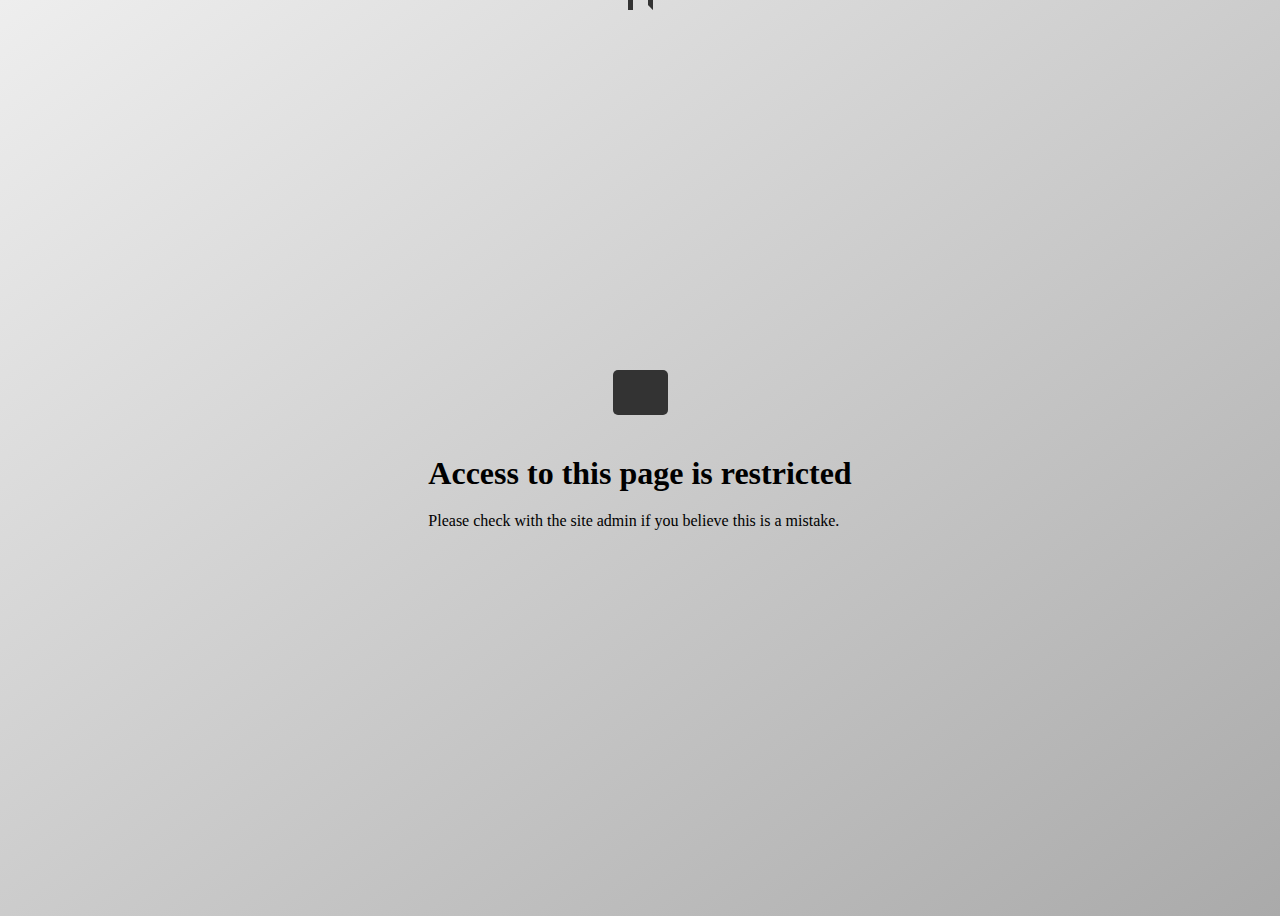
<file: src/main/resources/templates/invalidAccess.html>
<html>
	<head>
		<style>
			@import url('https://fonts.googleapis.com/css?family=Lato');

			$animationTime: 2s;

			* {
			  position: relative;
			  margin: 0;
			  padding: 0;
			  box-sizing: border-box;
			  font-family: 'Lato', sans-serif;
			}

			body {
			  height: 100vh;
			  display: flex;
			  flex-direction: column;
			  justify-content: center;
			  align-items: center;
			  background: linear-gradient(to bottom right, #EEE, #AAA);
			}

			h1 {
			  margin: 40px 0 20px;
			}

			.lock {
			  border-radius: 5px;
			  width: 55px;
			  height: 45px;
			  background-color: #333;
			  animation: dip 1s;
			  animation-delay: ($animationTime - .5);
			  
			  &::before,
			  &::after {
			    content: '';
			    position: absolute;
			    border-left: 5px solid #333;
			    height: 20px;
			    width: 15px;
			    left: calc(50% - 12.5px);
			  }
			  
			  &::before {
			    top: -30px;
			    border: 5px solid #333;
			    border-bottom-color: transparent;
			    border-radius: 15px 15px 0 0;
			    height: 30px;
			    animation: lock $animationTime, spin $animationTime;
			  }
			  
			  &::after {
			    top: -10px; 
			    border-right: 5px solid transparent;
			    animation: spin $animationTime;
			  }
			}

			@keyframes lock {
			  0% {
			    top: -45px;
			  }
			  65% {
			    top: -45px;
			  }
			  100% {
			    top: -30px;
			  }
			}

			@keyframes spin {
			  0% {
			    transform: scaleX(-1);
			    left: calc(50% - 30px);
			  }
			  65% {
			    transform: scaleX(1);
			    left: calc(50% - 12.5px);
			  }
			}

			@keyframes dip {
			  0% {
			    transform: translateY(0px);
			  }
			  50% {
			    transform: translateY(10px);
			  }
			  100% {
			    transform: translateY(0px);
			  }
			}

			
		</style>
	</head>
	<body>
		<div class="lock"></div>
		<div class="message">
		  <h1>Access to this page is restricted</h1>
		  <p>Please check with the site admin if you believe this is a mistake.</p>
		</div>
	</body>
</html>
</file>
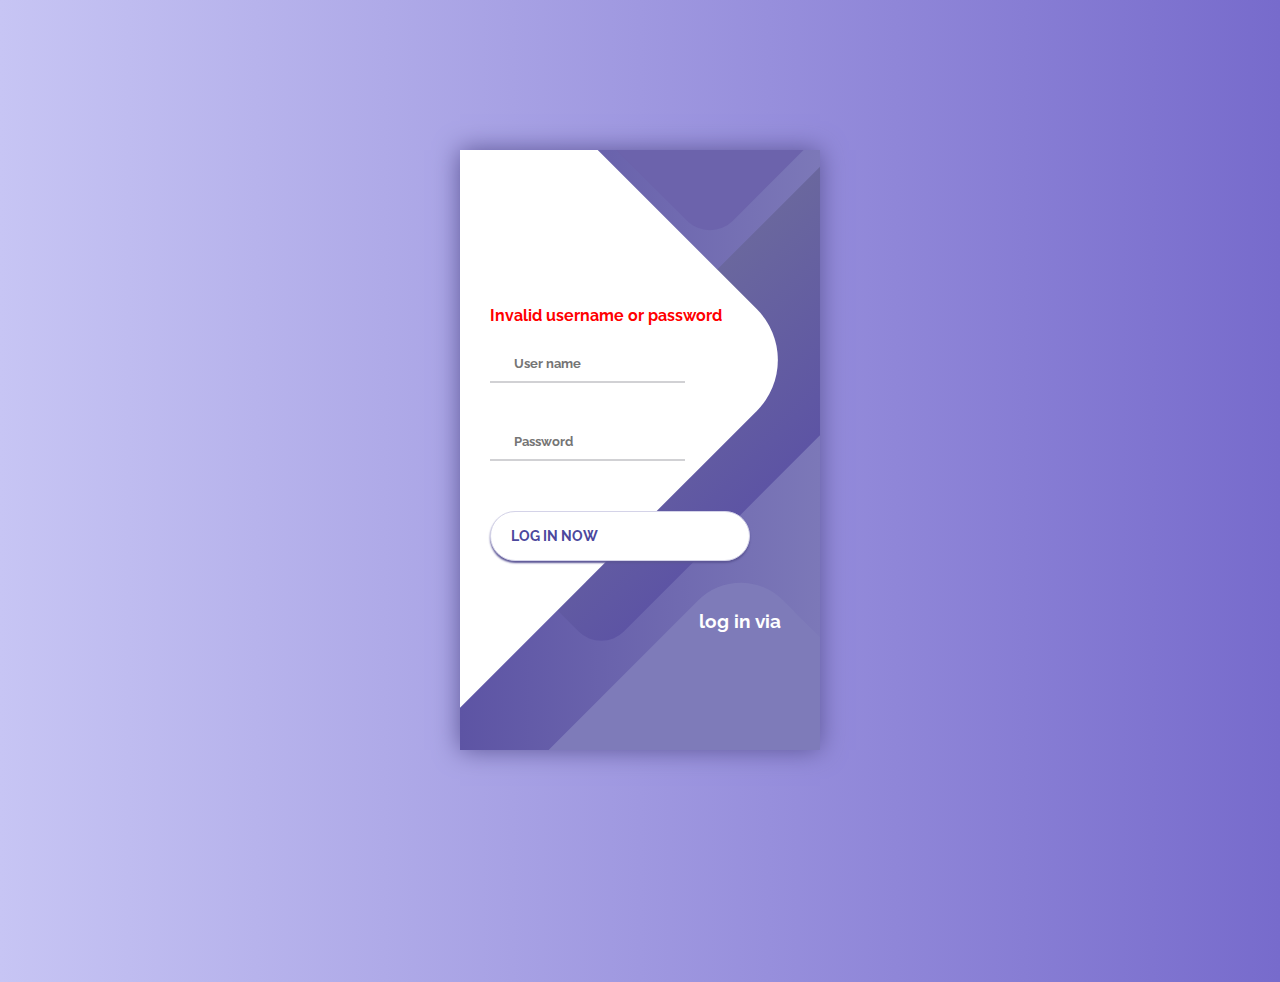
<file: src/main/resources/templates/login.html>
<!DOCTYPE html>
<html>
  <head>
    <title>Hello, World!</title>
	<meta charset="UTF-8">
	<link rel="stylesheet" href="https://cdnjs.cloudflare.com/ajax/libs/font-awesome/6.6.0/css/all.min.css" integrity="sha512-Kc323vGBEqzTmouAECnVceyQqyqdsSiqLQISBL29aUW4U/M7pSPA/gEUZQqv1cwx4OnYxTxve5UMg5GT6L4JJg==" crossorigin="anonymous" referrerpolicy="no-referrer" />
    <style>
		@import url('https://fonts.googleapis.com/css?family=Raleway:400,700');

		* {
			box-sizing: border-box;
			margin: 0;
			padding: 0;	
			font-family: Raleway, sans-serif;
		}

		body {
			background: linear-gradient(90deg, #C7C5F4, #776BCC);		
		}

		.container {
			display: flex;
			align-items: center;
			justify-content: center;
			min-height: 100vh;
		}

		.screen {		
			background: linear-gradient(90deg, #5D54A4, #7C78B8);		
			position: relative;	
			height: 600px;
			width: 360px;	
			box-shadow: 0px 0px 24px #5C5696;
		}

		.screen__content {
			z-index: 1;
			position: relative;	
			height: 100%;
		}

		.screen__background {		
			position: absolute;
			top: 0;
			left: 0;
			right: 0;
			bottom: 0;
			z-index: 0;
			-webkit-clip-path: inset(0 0 0 0);
			clip-path: inset(0 0 0 0);	
		}

		.screen__background__shape {
			transform: rotate(45deg);
			position: absolute;
		}

		.screen__background__shape1 {
			height: 520px;
			width: 520px;
			background: #FFF;	
			top: -50px;
			right: 120px;	
			border-radius: 0 72px 0 0;
		}

		.screen__background__shape2 {
			height: 220px;
			width: 220px;
			background: #6C63AC;	
			top: -172px;
			right: 0;	
			border-radius: 32px;
		}

		.screen__background__shape3 {
			height: 540px;
			width: 190px;
			background: linear-gradient(270deg, #5D54A4, #6A679E);
			top: -24px;
			right: 0;	
			border-radius: 32px;
		}

		.screen__background__shape4 {
			height: 400px;
			width: 200px;
			background: #7E7BB9;	
			top: 420px;
			right: 50px;	
			border-radius: 60px;
		}

		.login {
			width: 320px;
			padding: 30px;
			padding-top: 156px;
		}

		.login__field {
			padding: 20px 0px;	
			position: relative;	
		}

		.login__icon {
			position: absolute;
			top: 30px;
			color: #7875B5;
		}

		.login__input {
			border: none;
			border-bottom: 2px solid #D1D1D4;
			background: none;
			padding: 10px;
			padding-left: 24px;
			font-weight: 700;
			width: 75%;
			transition: .2s;
		}

		.login__input:active,
		.login__input:focus,
		.login__input:hover {
			outline: none;
			border-bottom-color: #6A679E;
		}

		.login__submit {
			background: #fff;
			font-size: 14px;
			margin-top: 30px;
			padding: 16px 20px;
			border-radius: 26px;
			border: 1px solid #D4D3E8;
			text-transform: uppercase;
			font-weight: 700;
			display: flex;
			align-items: center;
			width: 100%;
			color: #4C489D;
			box-shadow: 0px 2px 2px #5C5696;
			cursor: pointer;
			transition: .2s;
		}

		.login__submit:active,
		.login__submit:focus,
		.login__submit:hover {
			border-color: #6A679E;
			outline: none;
		}

		.button__icon {
			font-size: 24px;
			margin-left: auto;
			color: #7875B5;
		}

		.social-login {	
			position: absolute;
			height: 140px;
			width: 160px;
			text-align: center;
			bottom: 0px;
			right: 0px;
			color: #fff;
		}

		.social-icons {
			display: flex;
			align-items: center;
			justify-content: center;
		}

		.social-login__icon {
			padding: 20px 10px;
			color: #fff;
			text-decoration: none;	
			text-shadow: 0px 0px 8px #7875B5;
		}

		.social-login__icon:hover {
			transform: scale(1.5);	
		}
	</style>
  </head>
  <body>
      <div class="container">
	<div class="screen">
		<div class="screen__content">
			
			<form method="post" th:action="@{/user/checkUserLogin}" class="login" role="form"  th:object="${login}">
				<div th:if="${param.error}" style="color:red;font-weight:bold;">Invalid username or password </div>
				<div class="login__field">
					<i class="login__icon fas fa-user"></i>
					<input type="text" name="username" class="login__input" placeholder="User name ">
				</div>
				<div class="login__field">
					<i class="login__icon fas fa-lock"></i>
					<input type="password" name="password" class="login__input" placeholder="Password">
				</div>
				<button class="button login__submit">
					<span class="button__text">Log In Now</span>
					<i class="button__icon fas fa-chevron-right"></i>
				</button>				
			</form>
			<div class="social-login">
				<h3>log in via</h3>
				<div class="social-icons">
					<a th:href="@{/oauth2/authorization/google}" class="social-login__icon fab fa-google"></a>
					<a th:href="@{/oauth2/authorization/linkedin}" class="social-login__icon fab fa-linkedin"></a>
					<a th:href="@{/oauth2/authorization/github}" class="social-login__icon fab fa-github"></a>
				</div>
			</div>
		</div>
		<div class="screen__background">
			<span class="screen__background__shape screen__background__shape4"></span>
			<span class="screen__background__shape screen__background__shape3"></span>		
			<span class="screen__background__shape screen__background__shape2"></span>
			<span class="screen__background__shape screen__background__shape1"></span>
		</div>		
	</div>
</div>
  </body>
</html>
</file>
